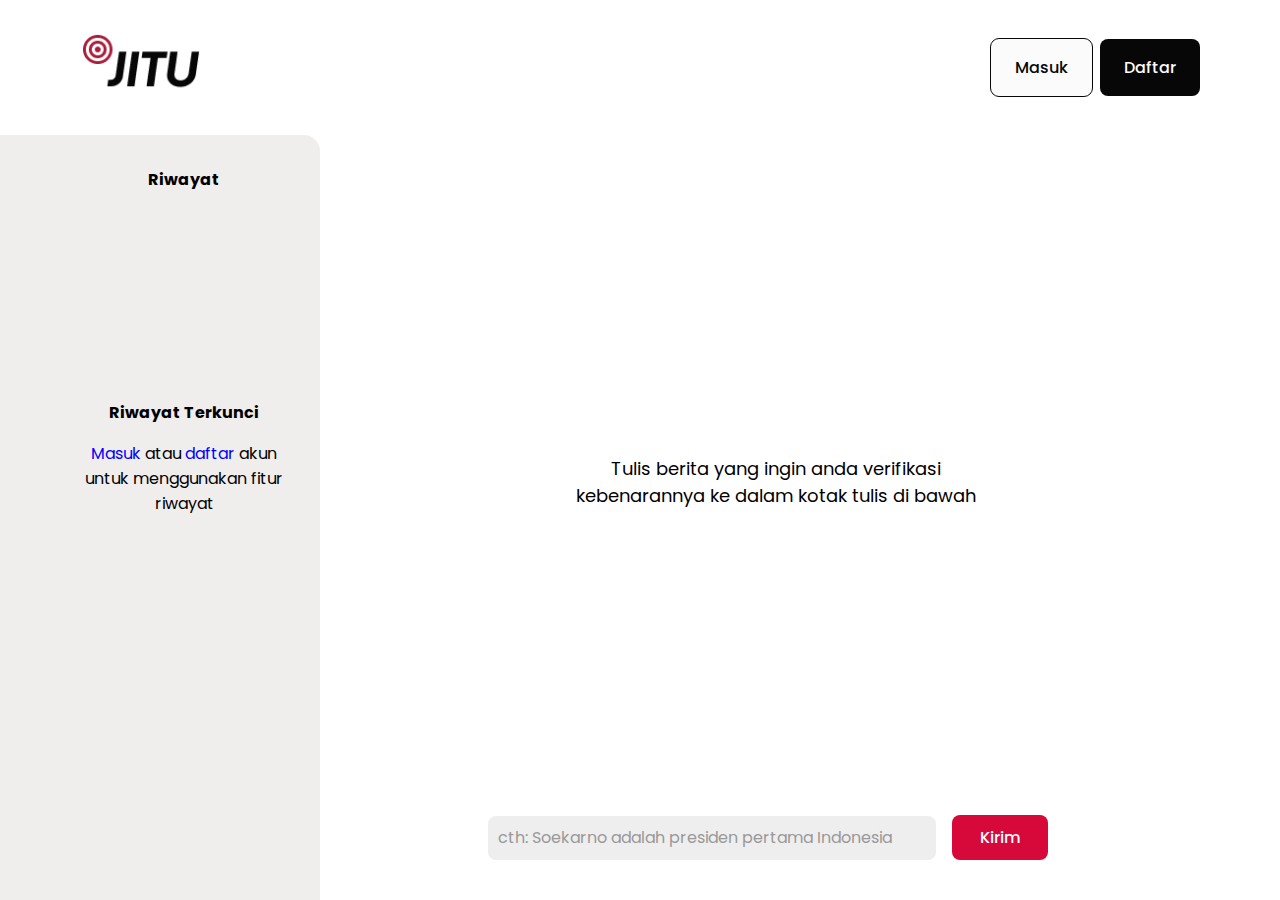
<file: index.html>
<!DOCTYPE html>
<html lang="en">
<head>
    <meta charset="UTF-8">
    <meta name="viewport" content="width=device-width, initial-scale=1.0">
    <title>JITU</title>
    <link rel="stylesheet" href="assets/css/style.css">
    <link rel='stylesheet' href='https://cdn-uicons.flaticon.com/2.4.0/uicons-regular-rounded/css/uicons-regular-rounded.css'>
    <!-- Google Font -->
    <link rel="stylesheet" href="https://fonts.googleapis.com/css?family=Poppins">
</head>
<body>
    <div class="container">
        <nav>
            <a href="index.html">
                <img src="assets/img/logo-icon.png" class="logo">
            </a>
            <div id="nav-buttons">
                <a href="login-page.html" class="btn btn-secondary">Masuk</a>
                <a href="register-page.html" class="btn btn-primary">Daftar</a>
            </div>
        </nav>

        <div class="index-page-content">
            <section class="history-section">
                <h2>Riwayat</h2>
                <div class="locked-history-cards">
                    <i class="fi fi-rr-lock"></i>
                    <h2>Riwayat Terkunci</h2>
                    <p><a href="login-page.html">Masuk</a> atau <a href="register-page.html">daftar</a> akun untuk menggunakan fitur riwayat</p>
                </div>
            </section>

            <section class="action-section">
                <div class="output-area">
                    <p>Tulis berita yang ingin anda verifikasi kebenarannya ke dalam kotak tulis di bawah</p>
                </div>

                <div class="input-box"> 
                    <div class="text-input" id="text-input" contenteditable="true" data-placeholder="cth: Soekarno adalah presiden pertama Indonesia"></div>
                    <button type="submit" class="btn btn-primary send-btn" id="send-button">Kirim</button>
                </div>

                <!-- Menambahkan area untuk sumber -->
                <div class="source-links" id="source-links"></div>
            </section>
        </div>
    </div>
    <script src="https://code.jquery.com/jquery-3.6.0.min.js"></script>
    <script src="assets/js/script.js"></script>
</body>
</html>
</file>
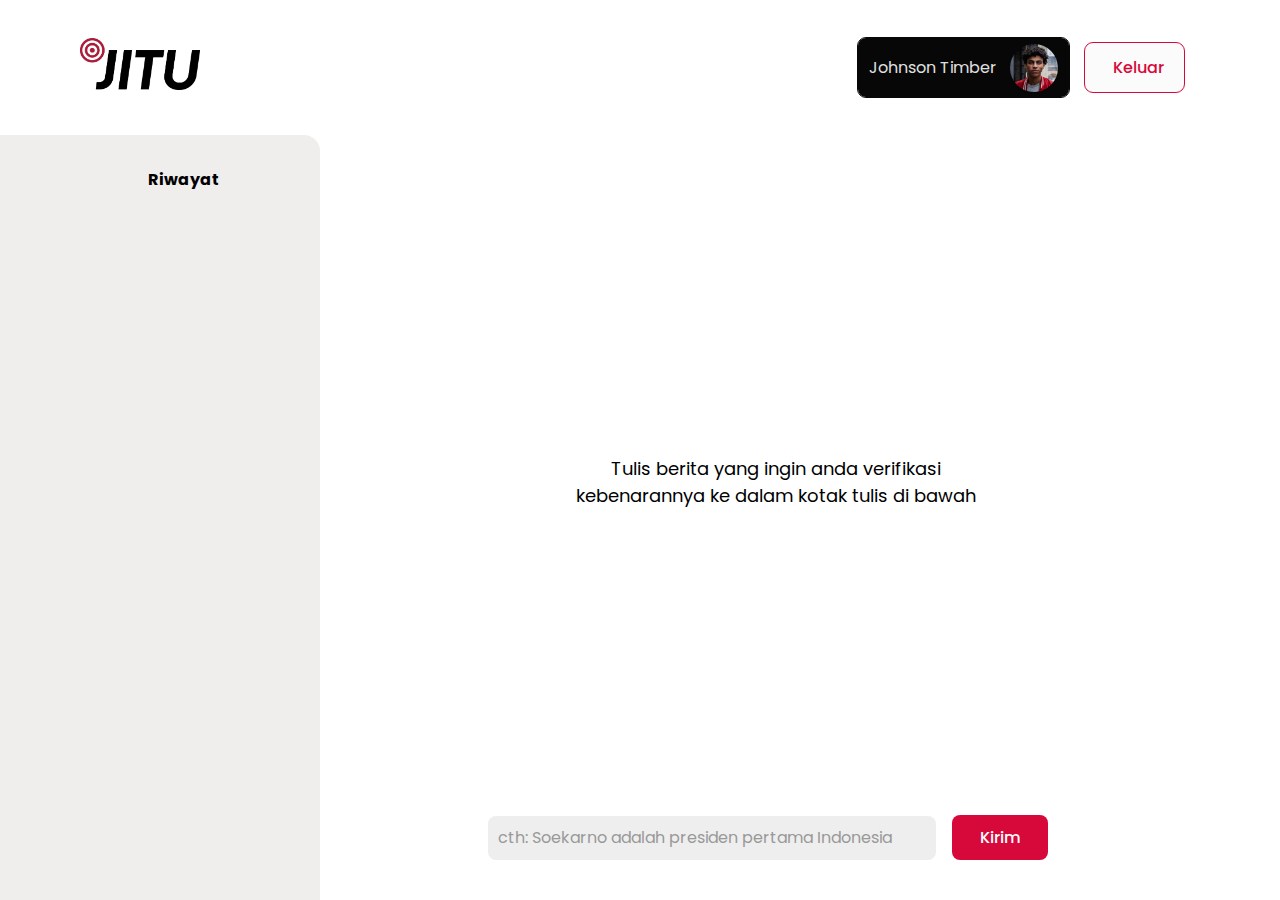
<file: index-with-account.html>
<!DOCTYPE html>
<html lang="en">
<head>
    <meta charset="UTF-8">
    <meta name="viewport" content="width=device-width, initial-scale=1.0">
    <title>JITU</title>
    <link rel="stylesheet" href="assets/css/style.css">
    <link rel="stylesheet" href="https://cdn-uicons.flaticon.com/2.4.0/uicons-regular-rounded/css/uicons-regular-rounded.css">
    <!-- Google Font -->
    <link rel="stylesheet" href="https://fonts.googleapis.com/css?family=Poppins">
</head>
<body>
    <div class="container">
        <nav>
            <a href="index-with-account.html">
                <img src="assets\img\logo\jitu_logo_full-color.png" class="logo">
            </a>
            <div id="right-nav">
                <div class="profile">
                    <div class="username-profile">
                        <p>Johnson Timber</p>
                    </div>
                    <div class="photo-profile">
                        <a>
                            <img src="assets/img/profile.jpg" alt="Profile Picture">
                        </a>
                    </div>
                </div>
                <div class="btn btn-secondary logout-btn" onclick="location.href='index.html';">
                    <i class="fi fi-rr-leave"></i>
                    <p>Keluar</p>
                </div>
            </div>
        </nav>

        <div class="index-page-content">
            <div class="history-section">
                <h2>Riwayat</h2>
                <div id="history" class="history-cards">
                    <!-- Items will be inserted dynamically -->
                </div>
            </div>

            <div class="action-section">
                <div class="chat-messages output-area" id="output-area">
                    <p id="output-area-placeholder">Tulis berita yang ingin anda verifikasi kebenarannya ke dalam kotak tulis di bawah</p>
                </div>

                <div class="input-box"> 
                    <div class="text-input" id="text-input" contenteditable="true" data-placeholder="cth: Soekarno adalah presiden pertama Indonesia"></div>
                    <button type="submit" class="btn btn-primary send-btn" id="send-button">Kirim</button>
                </div>
            </div>
        </div>
    </div>
    <script src="https://code.jquery.com/jquery-3.6.0.min.js"></script>
    <script src="assets/js/script-index-with-account.js"></script>
</body>
</html>
</file>
<file: assets/css/style.css>
/* CSS */
*{
    margin: 0;
    padding: 0;
    font-family: 'Poppins', sans-serif;
    font-size: 1rem;
    box-sizing: border-box;
}

/* Animated bg */
.anim-gradient-bg {
    overflow: auto;
    background: linear-gradient(315deg, rgba(243, 0, 0, 0.547) 3%, rgb(245, 53, 0) 15%,rgb(251, 0, 33)  38%, rgb(255, 82, 43) 58%, rgb(255, 43, 43) 63%,rgb(171, 27, 27) 86%);
    animation: gradient 8s ease infinite;
    background-size: 300% 300%;
    background-attachment: fixed;
}

@keyframes gradient {
    0% {
        background-position: 0% 0%;
    }
    50% {
        background-position: 100% 100%;
    }
    100% {
        background-position: 0% 0%;
    }
}

.container{
    width: 100%;
    min-height: 100vh;
    background-color: transparent;
    background-size: cover;
    background-position: center;
}

a:not(.btn) {
    text-decoration: none;
}

a:link:not(.btn) {
    color: blue;
}

a:visited:not(.btn) {
    color: blue;
}

a:hover:not(.btn) {
    color: #D7083A;
}

a:active:not(.btn) {
    color: #58039c;
}

nav{
    width: 100%;
    display: flex;
    align-items: center;
    justify-content: space-between;
    height: 15vh;
    padding: 2rem 5rem;
}

#right-nav {
    display: flex;
    flex-direction: row;
    align-items: center;
}

.logo{
    width: 120px;
    cursor: pointer;
}

/* Profile section */
.profile {
    display: flex;
    gap: 0.8rem;
    align-items: center;
    border-radius: 0.5rem;
    padding: 0.35rem 0.7rem;
    height: fit-content;
    background: #070707;
    color: #E0E0E0;
    outline: 1px solid #070707;
    cursor: pointer;
}

.photo-profile {
    display: flex;
    align-items: center;
    justify-content: center;
    box-shadow: 0 2px 0 hsl(0, 0%, 0%, 0.08);
    border-radius: 50%;
}

.photo-profile img {
    display: flex;
    width: 3rem;
    height: 3rem;
    object-fit: cover;
    border-radius: 50%;
}


nav #nav-buttons{
    align-items: center;
    display: flex;
    column-gap: 8px;
    width: auto;
}

.btn{
    display: grid;
    align-items: center;
    min-width: 6rem;
    padding: 1rem 1.5rem;
    border-radius: 0.5rem;
    border: 0;
    text-decoration: none;
    cursor: pointer;
    transition: background-color 0.3s;
}

.btn:hover{
    background: #D7083A;
    color: #fbfbfb;
    outline: 0;
}

.btn-secondary{
    outline: solid 0.044rem #070707;
    background: #fbfbfb;
    color: #070707;
    font-weight: 500;
}

.btn-primary{
    outline: 0;
    background: #070707;
    color: #fbfbfb;
    font-weight: 500;
}

.logout-btn {
    display: flex;
    flex-direction: row;
    gap: 0.5rem;
    margin: 1rem;
    padding: 0.75rem 1.25rem;
    color: #D7083A;
    outline-color: #D7083A;
}

.logout-btn:hover {
    outline: 0.063rem solid #D7083A;
}

.fi-rr-leave {
    font-size: 1.25rem;
    margin: 0.25rem 0 0 0;
}

.container .index-page-content{
    display: flex;
    width: 100%;
    height: 100%;
}

.container .index-page-content .history-section{
    height: 85vh;
    border-radius: 0 1rem 0 0;
    background-color: #f0eded;
    left: 0;
    width: 25%;
    padding: 2rem 2rem 2rem 5rem;
    overflow: hidden;
    display: flex;
    flex-direction: column;
    gap: 2rem;
}

.history-section h2 {
    text-align: center;
}

.history-cards {
    flex-grow: 1;
    gap: 1rem;
    overflow-y: auto;
    overflow: auto;
    max-height: 95%;
    border-radius: 0.5rem;
    padding: 1rem;
}

.history-card.show {
    display: flex; /* Tampilkan saat diperlukan */
}

.history-card .news-title {
    font-weight: 200;
}

.history-card .status {
    font-weight: 600;
    border-radius: 0.25rem;
    padding: 0.25rem;
    width: 20%;
    color: white;
}

/* Tambahkan efek hover pada kotak berita */
.history-card:hover {
    transform: translateY(-0.313rem); /* Angkat kotak saat dihover */
    box-shadow: 0 0.5rem 1rem rgba(0, 0, 0, 0.1); /* Tambahkan bayangan */
    color: #fbfbfb;
}

/* Tambahkan jarak antara kotak-kotak berita */
.history-card {
    margin-bottom: 1.25rem; /* Jarak antara setiap kotak */
    transition: transform 0.3s, box-shadow 0.3s; /* Animasi untuk hover */
    display: none; /* Sembunyikan secara default */
    justify-content: space-between;
    background: #ebebf0;
    box-shadow: 0.2rem 0.4rem 0.4rem hsla(0, 0%, 0%, 0.08);
    border-radius: 0.5rem;
    border: transparent;
    padding: 0.5rem 1rem;
    width: auto;
}

/* Gaya untuk status HOAX */
.history-card-hoax {
    background: linear-gradient(90deg, #fbfbfb 60%, rgba(183, 5, 47, 1) 85%)
}

.history-card-hoax:hover {
    background: linear-gradient(90deg, #070707 30%, rgba(183, 5, 47, 1) 65%)
}

/* Gaya untuk status TIDAK HOAX */
.history-card-not-hoax {
    background: linear-gradient(90deg, #fbfbfb 60%, rgba(32, 124, 42, 1) 85%)
}

.history-card-not-hoax:hover {
    background: linear-gradient(90deg, #070707 30%, rgba(32, 124, 42, 1) 65%)
}

.status.hoax {
    color: #ffecf1;
}

.status.not-hoax {
    color: #eeffee;
}

.result-history {
    font-weight: 600;
}

.result-history-1 {
    color: #11b511;
    font-size: 3rem;
}

.result-history-2 {
    color: #D7083A;
    font-size: 3rem;
}
    
.container .index-page-content .action-section{
    /* background: #ffffff; */
    right: 0;
    width: 75%;
    padding: 2rem 5rem 2rem 2rem;
    border-radius: 1rem 0 0 0;
}

.output-area {
    height: 90%;
    max-height: 90%;
    min-height: 50%;
    position: relative;
    text-align: center; /* Align messages to the center */
}

.output-area p {
    display: block;
    position: absolute;
    top: 50%;
    left: 50%;
    transform: translate(-50%, -50%);
    font-size: large;
    text-align: center;
}

.input-box {
    position: fixed;
    bottom: 2.5rem;
    left: 60%;
    transform: translateX(-50%);
    display: flex;
    align-items: flex-end;
    gap: 1rem; 
    justify-content: center;
    min-width: 35rem;
    max-width: 70rem;
}

.text-input {
    width: 100%;
    background-color: #eeeeee;
    padding: 0.625rem;
    font-size: 1rem;
    border: 0.063rem solid #E0E0E0;
    border-radius: 0.5rem;
    resize: none;
    height: auto;
    line-height: 1.5em;
    max-height: 6em;
    overflow: hidden;
    box-sizing: border-box;
    word-wrap: break-word;
}

.text-input:empty:before {
    content: attr(data-placeholder);
    color: #999;
}

.text-input:focus:before {
    content: none;
}

.message {
    margin: 0.625rem 0;
    padding: 0.625rem;
    border-radius: 0.25rem;
    background-color: transparent;
    color: #000000;
    overflow-wrap: break-word; /* Ensures long words break and fit within the message box */
}
  
.message-personal {
    position: relative; /* Menjadikan posisi relatif */
    margin: auto; /* Menyelaraskan ke tengah secara horizontal */
    max-width: 60%; /* Membatasi lebar maksimum pesan */
    padding: 0.8rem;
    border-radius: 0.5rem;
    font-size: 0.95rem;
    line-height: 1.4rem;
    background-color: transparent; /* Menghilangkan latar belakang biru */
    text-align: center; /* Menyelaraskan teks ke tengah */
    font-size: 1.25rem;
    font-style: italic;
}

/* ========== Index no account ========== */

.locked-history-cards {
    display: flex;
    flex-direction: column;
    gap: 1rem;
    align-items: center;
    margin-top: 10rem;
}

.locked-history-cards p {
    text-align: center;
}

.fi-rr-lock::before{
    font-size: 4rem;
}

/* ========== Register Page ========== */

.register-page-content {
    display: grid;
    grid-template-columns: repeat(2, 1fr);
    height: 85vh;
}

.left-content {
    width: 100%;
    height: 100%;
    margin: auto;
    border-radius: 0 1rem 0 0;
    padding: 5rem;
    align-content: center;
}

.content-box h2 {
    color: #fbfbfb;
    font-weight: 500;
    font-size: 2.25rem;
}

.right-content {
    align-content: center;
}

.input-form {
    max-width: 60%;
    min-width: 50%;
    margin: auto;
}

.input-form h2 {
    text-align: center;
    font-size: large;
    font-weight: 600;
    margin-top: 1rem;
    margin-bottom: 1.25rem;
}

.input-section {
    margin: 0.625rem 2rem;
}

.info-input {
    width: 100%;
    border-radius: 0.5rem;
    border: solid 0.063rem #070707;
    padding: 0.5rem 0.75rem;
    margin-top: 0.25rem;
}

.input-form {
    display: flex;
    flex-direction: column;
    padding: 0.25rem;
    border: 0;
    border-radius: 1rem;
    background: #F5F5F5;
    box-shadow: 0.25rem 0.75rem 0.75rem rgba(0, 0, 0, 0.15);
}

.submit-btn {
    border-radius: 0.5rem;
    padding: 0.5rem 1.25rem;
    margin: 1.25rem 2rem 0 2rem;
}

.already-nav {
    text-align: center;
    margin: 1rem;
}

.verif-result {
    font-size: 1rem;
}

/* Tambahkan gaya untuk link sumber */
.source-links {
    margin-top: 0.625rem;
}

.source-links a {
    font-size: 1rem;
    color: blue;
    display: block;
    margin-top: 5px;
}

.text-input-container {
    display: flex;
    align-items: center;
    border-top: 2px solid #E0E0E0;
    padding: 10px;
    box-sizing: border-box;
}

.text-input {
    flex-grow: 1;
    resize: none;
    border: none;
    padding: 10px;
    font-size: 1rem;
    line-height: 1.5;
    border-radius: 8px;
    box-sizing: border-box;
    border-color: #828282;
    outline: none;
    overflow: hidden; /* Hide scrollbar for the textarea */
    max-height: 200px; /* Maximum height to prevent growing too large */
}

.send-btn {
    background-color: #D7083A;
    color: white;
    border: none;
    padding: 10px 20px;
    cursor: pointer;
    border-radius: 0.5rem;
    align-items: center;
}

.send-btn:hover {
    background-color: #000000;
}

/* ==================== Loader ========================== */

.loader {
    display: none;
    width: 100px;
    height: 100px;
    background: linear-gradient(
        165deg,
        rgba(255, 255, 255, 1) 0%,
        rgb(220, 220, 220) 40%,
        rgb(170, 170, 170) 98%,
        rgb(10, 10, 10) 100%
    );
    border-radius: 50%;
    position: relative;
}

.loader:before {
    position: absolute;
    content: "";
    width: 100%;
    height: 100%;
    border-radius: 100%;
    border-bottom: 0 solid #ffffff05;
    box-shadow: 0 -10px 20px 20px #ffffff40 inset,
        0 -5px 15px 10px #ffffff50 inset, 0 -2px 5px #ffffff80 inset,
        0 -3px 2px #ffffffbb inset, 0 2px 0px #ffffff, 0 2px 3px #ffffff,
        0 5px 5px #ffffff90, 0 10px 15px #ffffff60, 0 10px 20px 20px #ffffff40;
    filter: blur(3px);
    animation: 2s rotate linear infinite;
}

@keyframes rotate {
    100% { transform: rotate(360deg) }
}

/* =================== Responsive =================== */

@media screen and (max-width: 490px) {
    
}

@media screen and (max-width: 768px) {
    
}

@media screen and (max-width: 1040px) {
    .container .index-page-content .history-section {
        padding: 2rem 0.5rem 2rem 0rem;
    }
}
</file>
